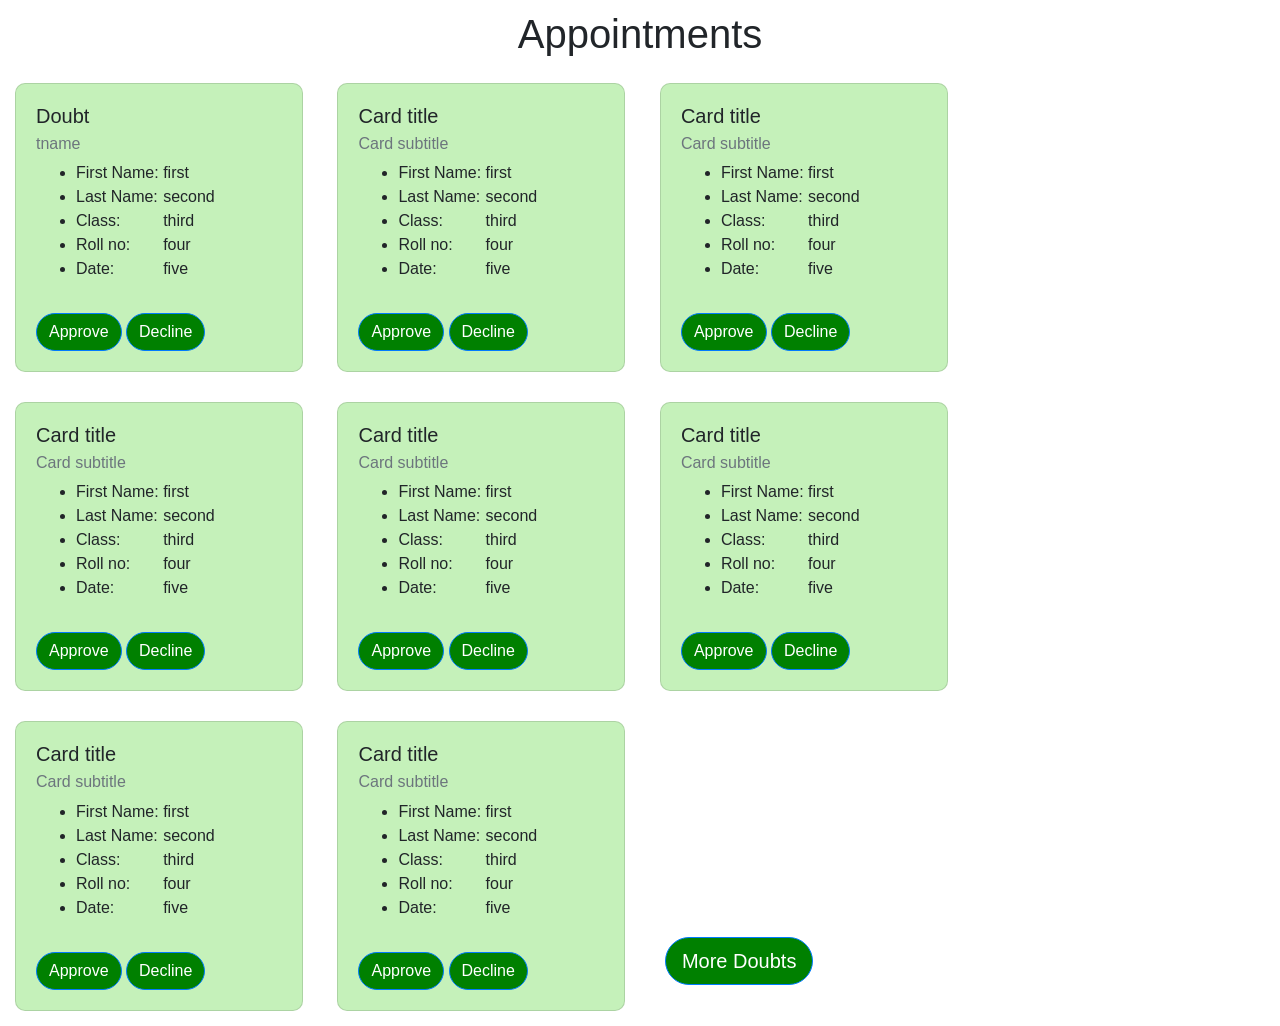
<file: teacher/index.html>
<!DOCTYPE html>
<html lang="en">
<head>
    <meta charset="UTF-8">
    <meta http-equiv="X-UA-Compatible" content="IE=edge">
    <meta name="viewport" content="width=device-width, initial-scale=1.0">
    <title>Appointment</title>
    <link rel="stylesheet" href="https://cdn.jsdelivr.net/npm/bootstrap@4.4.1/dist/css/bootstrap.min.css" integrity="sha384-Vkoo8x4CGsO3+Hhxv8T/Q5PaXtkKtu6ug5TOeNV6gBiFeWPGFN9MuhOf23Q9Ifjh" crossorigin="anonymous">
    <link rel="stylesheet" href="style.css">
</head>
<body>

    <h1>Appointments</h1>
    
    <div class="card" style="width: 18rem;">
        <div class="card-body">
          <h5 class="card-title">Doubt</h5>
          <h6 class="card-subtitle mb-2 text-muted">tname</h6>
          <ul class="content1">
            <li>First Name: </li>
            <li>Last Name: </li>
            <li>Class: </li>
            <li>Roll no: </li>
            <li>Date: </li>
          </ul>
          <div class="content1">
            <div class="c1">first </div>
            <div class="c1">second</div>
            <div class="c1">third</div>
            <div class="c1">four</div>
            <div class="c1">five</div>
          </div>
          <p class="space"></p>
          <button type="button" class="btn btn-primary">Approve</button>
          <button type="button" class="btn btn-primary">Decline</button>
        </div>
    </div>

    <div class="card" style="width: 18rem;">
        <div class="card-body">
          <h5 class="card-title">Card title</h5>
          <h6 class="card-subtitle mb-2 text-muted">Card subtitle</h6>
          <ul class="content2">
            <li>First Name: </li>
            <li>Last Name: </li>
            <li>Class: </li>
            <li>Roll no: </li>
            <li>Date: </li>
          </ul>
          <div class="content2">
            <div class="c2">first </div>
            <div class="c2">second</div>
            <div class="c2">third</div>
            <div class="c2">four</div>
            <div class="c2">five</div>
          </div>
          <p class="space"></p>
          <button type="button" class="btn btn-primary">Approve</button>
          <button type="button" class="btn btn-primary">Decline</button>
        </div>
    </div>

    <div class="card" style="width: 18rem;">
        <div class="card-body">
          <h5 class="card-title">Card title</h5>
          <h6 class="card-subtitle mb-2 text-muted">Card subtitle</h6>
          <ul class="content3">
            <li>First Name: </li>
            <li>Last Name: </li>
            <li>Class: </li>
            <li>Roll no: </li>
            <li>Date: </li>
          </ul>
          <div class="content3">
            <div class="c3">first </div>
            <div class="c3">second</div>
            <div class="c3">third</div>
            <div class="c3">four</div>
            <div class="c3">five</div>
          </div>
          <p class="space"></p>
          <button type="button" class="btn btn-primary">Approve</button>
          <button type="button" class="btn btn-primary">Decline</button>
        </div>
    </div>

    <div class="card" style="width: 18rem;">
        <div class="card-body">
          <h5 class="card-title">Card title</h5>
          <h6 class="card-subtitle mb-2 text-muted">Card subtitle</h6>
          <ul class="content4">
            <li>First Name: </li>
            <li>Last Name: </li>
            <li>Class: </li>
            <li>Roll no: </li>
            <li>Date: </li>
          </ul>
          <div class="content4">
            <div class="c4">first </div>
            <div class="c4">second</div>
            <div class="c4">third</div>
            <div class="c4">four</div>
            <div class="c4">five</div>
          </div>
          <p class="space"></p>
          <button type="button" class="btn btn-primary">Approve</button>
          <button type="button" class="btn btn-primary">Decline</button>
        </div>
    </div>

    <div class="card" style="width: 18rem;">
        <div class="card-body">
          <h5 class="card-title">Card title</h5>
          <h6 class="card-subtitle mb-2 text-muted">Card subtitle</h6>
          <ul class="content5">
            <li>First Name: </li>
            <li>Last Name: </li>
            <li>Class: </li>
            <li>Roll no: </li>
            <li>Date: </li>
          </ul>
          <div class="content5">
            <div class="c5">first </div>
            <div class="c5">second</div>
            <div class="c5">third</div>
            <div class="c5">four</div>
            <div class="c5">five</div>
          </div>
          <p class="space"></p>
          <button type="button" class="btn btn-primary">Approve</button>
          <button type="button" class="btn btn-primary">Decline</button>
        </div>
    </div>

    <div class="card" style="width: 18rem;">
        <div class="card-body">
          <h5 class="card-title">Card title</h5>
          <h6 class="card-subtitle mb-2 text-muted">Card subtitle</h6>
          <ul class="content6">
            <li>First Name: </li>
            <li>Last Name: </li>
            <li>Class: </li>
            <li>Roll no: </li>
            <li>Date: </li>
          </ul>
          <div class="content6">
            <div class="c6">first </div>
            <div class="c6">second</div>
            <div class="c6">third</div>
            <div class="c6">four</div>
            <div class="c6">five</div>
          </div>
          <p class="space"></p>
          <button type="button" class="btn btn-primary">Approve</button>
          <button type="button" class="btn btn-primary">Decline</button>
        </div>
    </div>

    <div class="card" style="width: 18rem;">
        <div class="card-body">
          <h5 class="card-title">Card title</h5>
          <h6 class="card-subtitle mb-2 text-muted">Card subtitle</h6>
          <ul class="content7">
            <li>First Name: </li>
            <li>Last Name: </li>
            <li>Class: </li>
            <li>Roll no: </li>
            <li>Date: </li>
          </ul>
          <div class="content7">
            <div class="c7">first </div>
            <div class="c7">second</div>
            <div class="c7">third</div>
            <div class="c7">four</div>
            <div class="c7">five</div>
          </div>
          <p class="space"></p>
          <button type="button" class="btn btn-primary">Approve</button>
          <button type="button" class="btn btn-primary">Decline</button>
        </div>
    </div>

    <div class="card" style="width: 18rem;">
        <div class="card-body">
          <h5 class="card-title">Card title</h5>
          <h6 class="card-subtitle mb-2 text-muted">Card subtitle</h6>
          <ul class="content8">
            <li>First Name: </li>
            <li>Last Name: </li>
            <li>Class: </li>
            <li>Roll no: </li>
            <li>Date: </li>
          </ul>
          <div class="content8">
            <div class="c8">first </div>
            <div class="c8">second</div>
            <div class="c8">third</div>
            <div class="c8">four</div>
            <div class="c8">five</div>
          </div>
          <p class="space"></p>
          <button type="button" class="btn btn-primary">Approve</button>
          <button type="button" class="btn btn-primary">Decline</button>
        </div>
    </div>

    <button type="button" id="btn" class="btn btn-primary btn-lg">More Doubts</button>

    <script src="https://code.jquery.com/jquery-3.4.1.slim.min.js" integrity="sha384-J6qa4849blE2+poT4WnyKhv5vZF5SrPo0iEjwBvKU7imGFAV0wwj1yYfoRSJoZ+n" crossorigin="anonymous"></script>
<script src="https://cdn.jsdelivr.net/npm/popper.js@1.16.0/dist/umd/popper.min.js" integrity="sha384-Q6E9RHvbIyZFJoft+2mJbHaEWldlvI9IOYy5n3zV9zzTtmI3UksdQRVvoxMfooAo" crossorigin="anonymous"></script>
<script src="https://cdn.jsdelivr.net/npm/bootstrap@4.4.1/dist/js/bootstrap.min.js" integrity="sha384-wfSDF2E50Y2D1uUdj0O3uMBJnjuUD4Ih7YwaYd1iqfktj0Uod8GCExl3Og8ifwB6" crossorigin="anonymous"></script>
<script src="C:\Users\ADMIN\OneDrive\Desktop\Internship Assignments\Student-Teacher-Booking-System\student\index.js"></script>
</body>
</html>
</file>
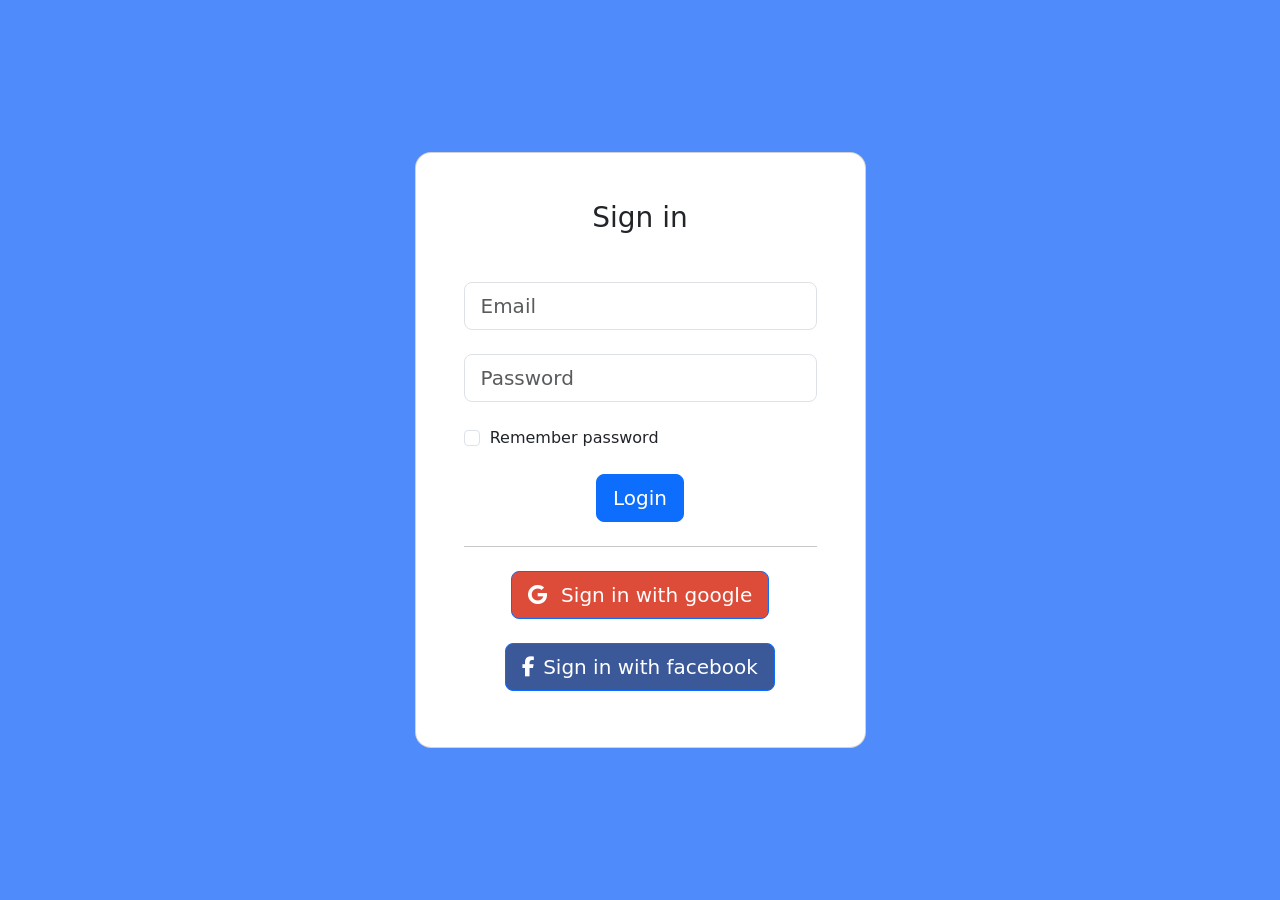
<file: signup/login.html>
<!DOCTYPE html>
<html lang="en">
<head>
    <meta charset="UTF-8">
    <meta http-equiv="X-UA-Compatible" content="IE=edge">
    <meta name="viewport" content="width=device-width, initial-scale=1.0">
    <link href="https://cdn.jsdelivr.net/npm/bootstrap@5.0.2/dist/css/bootstrap.min.css" rel="stylesheet" integrity="sha384-EVSTQN3/azprG1Anm3QDgpJLIm9Nao0Yz1ztcQTwFspd3yD65VohhpuuCOmLASjC" crossorigin="anonymous">
    <link rel="stylesheet" href="https://cdnjs.cloudflare.com/ajax/libs/font-awesome/6.4.0/css/all.min.css" integrity="sha512-iecdLmaskl7CVkqkXNQ/ZH/XLlvWZOJyj7Yy7tcenmpD1ypASozpmT/E0iPtmFIB46ZmdtAc9eNBvH0H/ZpiBw==" crossorigin="anonymous" referrerpolicy="no-referrer" />
    <title>Document</title>
</head>
<body>
    <section class="vh-100" style="background-color: #508bfc;">
        <div class="container py-5 h-100">
          <div class="row d-flex justify-content-center align-items-center h-100">
            <div class="col-12 col-md-8 col-lg-6 col-xl-5">
              <div class="card shadow-2-strong" style="border-radius: 1rem;">
                <div class="card-body p-5 text-center">
      
                  <h3 class="mb-5">Sign in</h3>
      
                  <div class="form-outline mb-4">
                    <input type="email" id="typeEmailX-2" class="form-control form-control-lg" placeholder="Email"/>
                    <!-- <label class="form-label" for="typeEmailX-2"></label> -->
                  </div>
      
                  <div class="form-outline mb-4">
                    <input type="password" id="typePasswordX-2" class="form-control form-control-lg" placeholder="Password"/>
                    <!-- <label class="form-label" for="typePasswordX-2">Password</label> -->
                  </div>
      
                  <!-- Checkbox -->
                  <div class="form-check d-flex justify-content-start mb-4">
                    <input class="form-check-input" type="checkbox" value="" id="form1Example3" />&nbsp;&nbsp;
                    <label class="form-check-label" for="form1Example3"> Remember password </label>
                  </div>
      
                  <button class="btn btn-primary btn-lg btn-block" type="submit">Login</button>
      
                  <hr class="my-4">
      
                  <button class="btn btn-lg btn-block btn-primary" style="background-color: #dd4b39;"
                    type="submit"><i class="fab fa-google me-2"></i> Sign in with google</button> <br> <br>
                  <button class="btn btn-lg btn-block btn-primary mb-2" style="background-color: #3b5998;"
                    type="submit"><i class="fab fa-facebook-f me-2"></i>Sign in with facebook</button>
      
                </div>
              </div>
            </div>
          </div>
        </div>
      </section>
      <script src="https://cdn.jsdelivr.net/npm/bootstrap@5.0.2/dist/js/bootstrap.bundle.min.js" integrity="sha384-MrcW6ZMFYlzcLA8Nl+NtUVF0sA7MsXsP1UyJoMp4YLEuNSfAP+JcXn/tWtIaxVXM" crossorigin="anonymous"></script>

    <script type="module" src="login.js"></script>
</body>
</html>
</file>
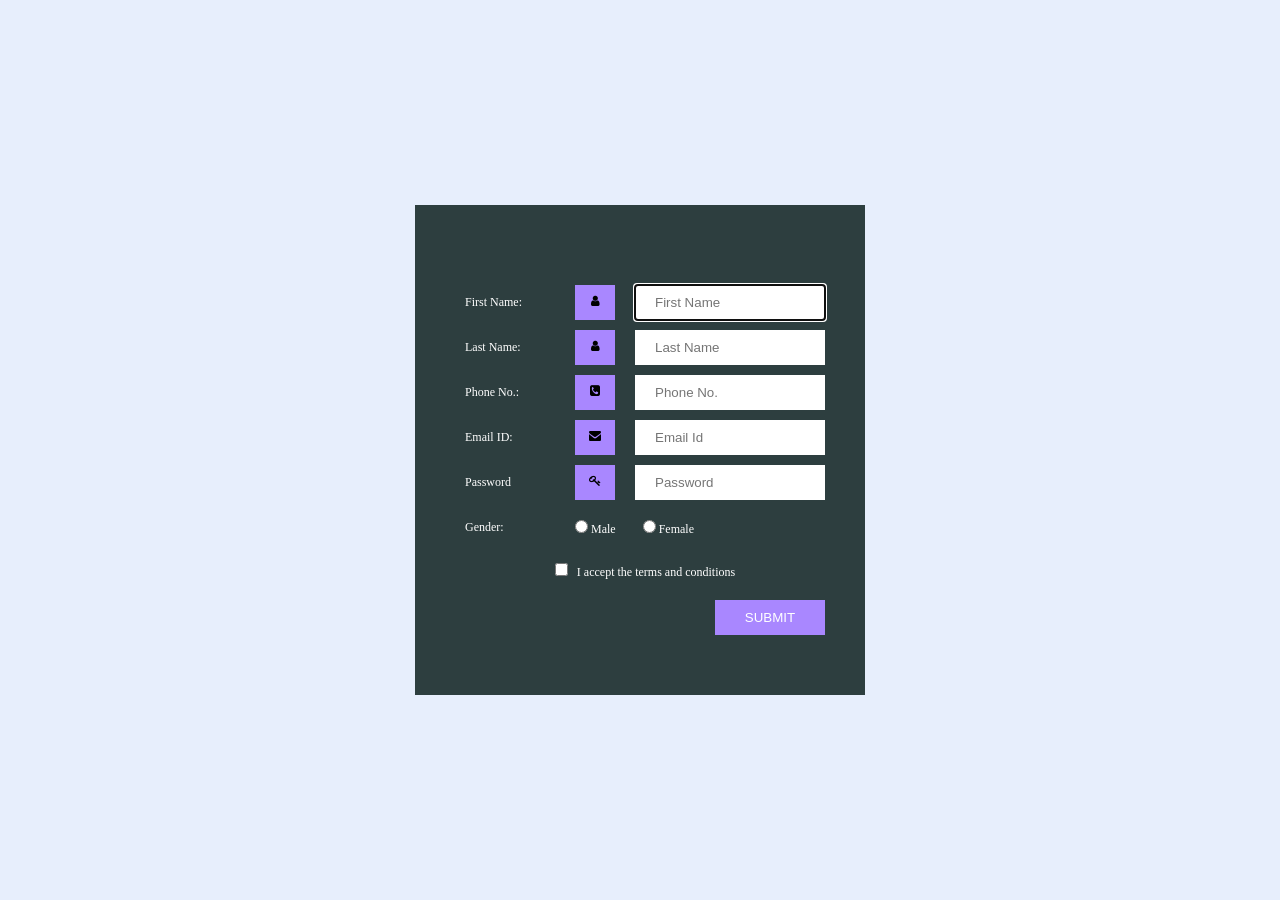
<file: signup/signup.html>
<html>
  <head>
    <meta charset="utf-8">
    <title>Form</title>
    <link href="style.css" type="text/css" rel="stylesheet">
    <link rel="stylesheet" href="https://cdnjs.cloudflare.com/ajax/libs/font-awesome/4.7.0/css/font-awesome.min.css">
  </head>
  <body>
    <!-- Body of Form starts -->
  	<div class="container">
      <!-- <form> -->
		<form onsubmit="return false">
        <!--First name-->
    		<div class="box">
          <label for="firstName" class="fl fontLabel"> First Name: </label>
    			<div class="new iconBox">
            <i class="fa fa-user" aria-hidden="true" style="margin-top: 10px;"></i>
          </div>
    			<div class="fr">
    					<input type="text" name="firstName" placeholder="First Name"
              class="textBox" autofocus="on" required>
    			</div>
    			<div class="clr"></div>
    		</div>
    	<!--First name-->



        <!--Second name-->
    		<div class="box">
          <label for="secondName" class="fl fontLabel"> Last Name: </label>
    			<div class="fl iconBox"><i class="fa fa-user" aria-hidden="true" style="margin-top: 10px;"></i></div>
    			<div class="fr">
    					<input type="text" required name="secondName"
              placeholder="Last Name" class="textBox">
    			</div>
    			<div class="clr"></div>
    		</div>
    		<!--Second name-->


    		<!---Phone No.------>
    		<div class="box">
          <label for="phone" class="fl fontLabel"> Phone No.: </label>
    			<div class="fl iconBox"><i class="fa fa-phone-square" aria-hidden="true" style="margin-top: 10px;"></i></div>
    			<div class="fr">
    					<input type="text" required name="phoneNo" maxlength="10" placeholder="Phone No." class="textBox">
    			</div>
    			<div class="clr"></div>
    		</div>
    		<!---Phone No.---->


    		<!---Email ID---->
    		<div class="box">
          <label for="email" class="fl fontLabel"> Email ID: </label>
    			<div class="fl iconBox"><i class="fa fa-envelope" aria-hidden="true" style="margin-top: 10px;"></i></div>
    			<div class="fr">
    					<input type="email" required name="email" placeholder="Email Id" class="textBox">
    			</div>
    			<div class="clr"></div>
    		</div>
    		<!--Email ID----->


    		<!---Password------>
    		<div class="box">
          <label for="password" class="fl fontLabel"> Password </label>
    			<div class="fl iconBox"><i class="fa fa-key" aria-hidden="true" style="margin-top: 10px;"></i></div>
    			<div class="fr">
    					<input type="Password" required name="password" placeholder="Password" class="textBox">
    			</div>
    			<div class="clr"></div>
    		</div>
    		<!---Password---->

    		<!---Gender----->
    		<div class="box radio">
          <label for="gender" class="fl fontLabel"> Gender: </label>
    				<input type="radio" name="Gender" value="Male" required> Male &nbsp; &nbsp; &nbsp; &nbsp;
    				<input type="radio" name="Gender" value="Female" required> Female
    		</div>
    		<!---Gender--->


    		<!--Terms and Conditions------>
    		<div class="box terms">
    				<input type="checkbox" name="Terms" required> &nbsp; I accept the terms and conditions
    		</div>
    		<!--Terms and Conditions------>



    		<!---Submit Button------>
    		<div class="box" style="background: #2d3e3f">
    				<button type="submit" name="Submit" class="submit" value="Submit">Submit</button>
    		</div>
    		<!---Submit Button----->
      </form>
  </div>
  <!--Body of Form ends--->

  <script src="https://ajax.googleapis.com/ajax/libs/jquery/3.6.4/jquery.min.js"></script>
  <script src="signup.js"></script>
  </body>
</html>
</file>
<file: teacher/style.css>
.card {
    display: inline-block;
    width: 300px; /* Set the width of each card */
    margin-right: 20px; /* Add some space between each card */
    margin: 15px;
    background-color: rgb(197, 241, 186);
    border-top-left-radius: 10px;
    border-top-right-radius: 10px;
    border-bottom-left-radius: 10px;
    border-bottom-right-radius: 10px;
    /* box-shadow: 5px 5px 0px ; */
  }

h1{
    margin: 10px;
    text-align: center;
}

.content1{
    display: inline-block;
    /* margin: 5px; */
}

.space{
    margin-top: 5px;
}

.content2{
    display: inline-block;
    /* margin: 5px; */
}
.content3{
    display: inline-block;
    /* margin: 5px; */
}
.content4{
    display: inline-block;
    /* margin: 5px; */
}
.content5{
    display: inline-block;
    /* margin: 5px; */
}
.content6{
    display: inline-block;
    /* margin: 5px; */
}
.content7{
    display: inline-block;
    /* margin: 5px; */
}
.content8{
    display: inline-block;
    /* margin: 5px; */
}

.hide{
    visibility: none;
    opacity: 0;
    display: none;
}

.approve{
    margin-right: 5px;
}

.btn{
    background-color: green;
    border-radius: 50px;
}

.btn-lg{
    margin-left: 20px;
    margin-bottom: 20px;
}
</file>
<file: signup/style.css>
*{
	padding: 0;
	margin: 0;
}
body{
  background: url(http://wrbbradio.org/wp-content/uploads/2016/10/grey-background-07.jpg) no-repeat center fixed;
  background-size: cover;
  background:#e7eefc none repeat scroll 0 0
}

.container{
	background: #2d3e3f;
	width: 350px;
	height: 400px;
	padding-bottom: 20px;
	position: absolute;
	top:50%;
	left: 50%;
	transform: translate(-50%, -50%);
	margin: auto;
  padding: 70px 50px 20px 50px;
}


.fl{
	float: left;
  width: 110px;
  line-height: 35px;
}

.fontLabel{
  color: white;
}

.fr{
	float: right;
}

.clr{
	clear: both;
}

.box{
	width: 360px;
	height: 35px;
	margin-top: 10px;
	font-family: verdana;
	font-size: 12px;
}

.textBox{
	height: 35px;
	width: 190px;
	border: none;
  padding-left: 20px;
}

.new{
  float: left;
}

.iconBox{
	height: 35px;
	width: 40px;
	line-height: 38px;
	text-align: center;
  background: #a987ff;
}

.radio{
	color: white;
	background: #2d3e3f;
	line-height: 38px;
}

.terms{
	line-height: 35px;
	text-align: center;
	background: #2d3e3f;
	color: white;
}

.submit{
	float: right;
	border: none;
	color: white;
	width: 110px;
	height: 35px;
	background: #a987ff;
	text-transform: uppercase;
  cursor: pointer;
}

/* ::-webkit-input-placeholder { /* Chrome/Opera/Safari 

} */
</file>
